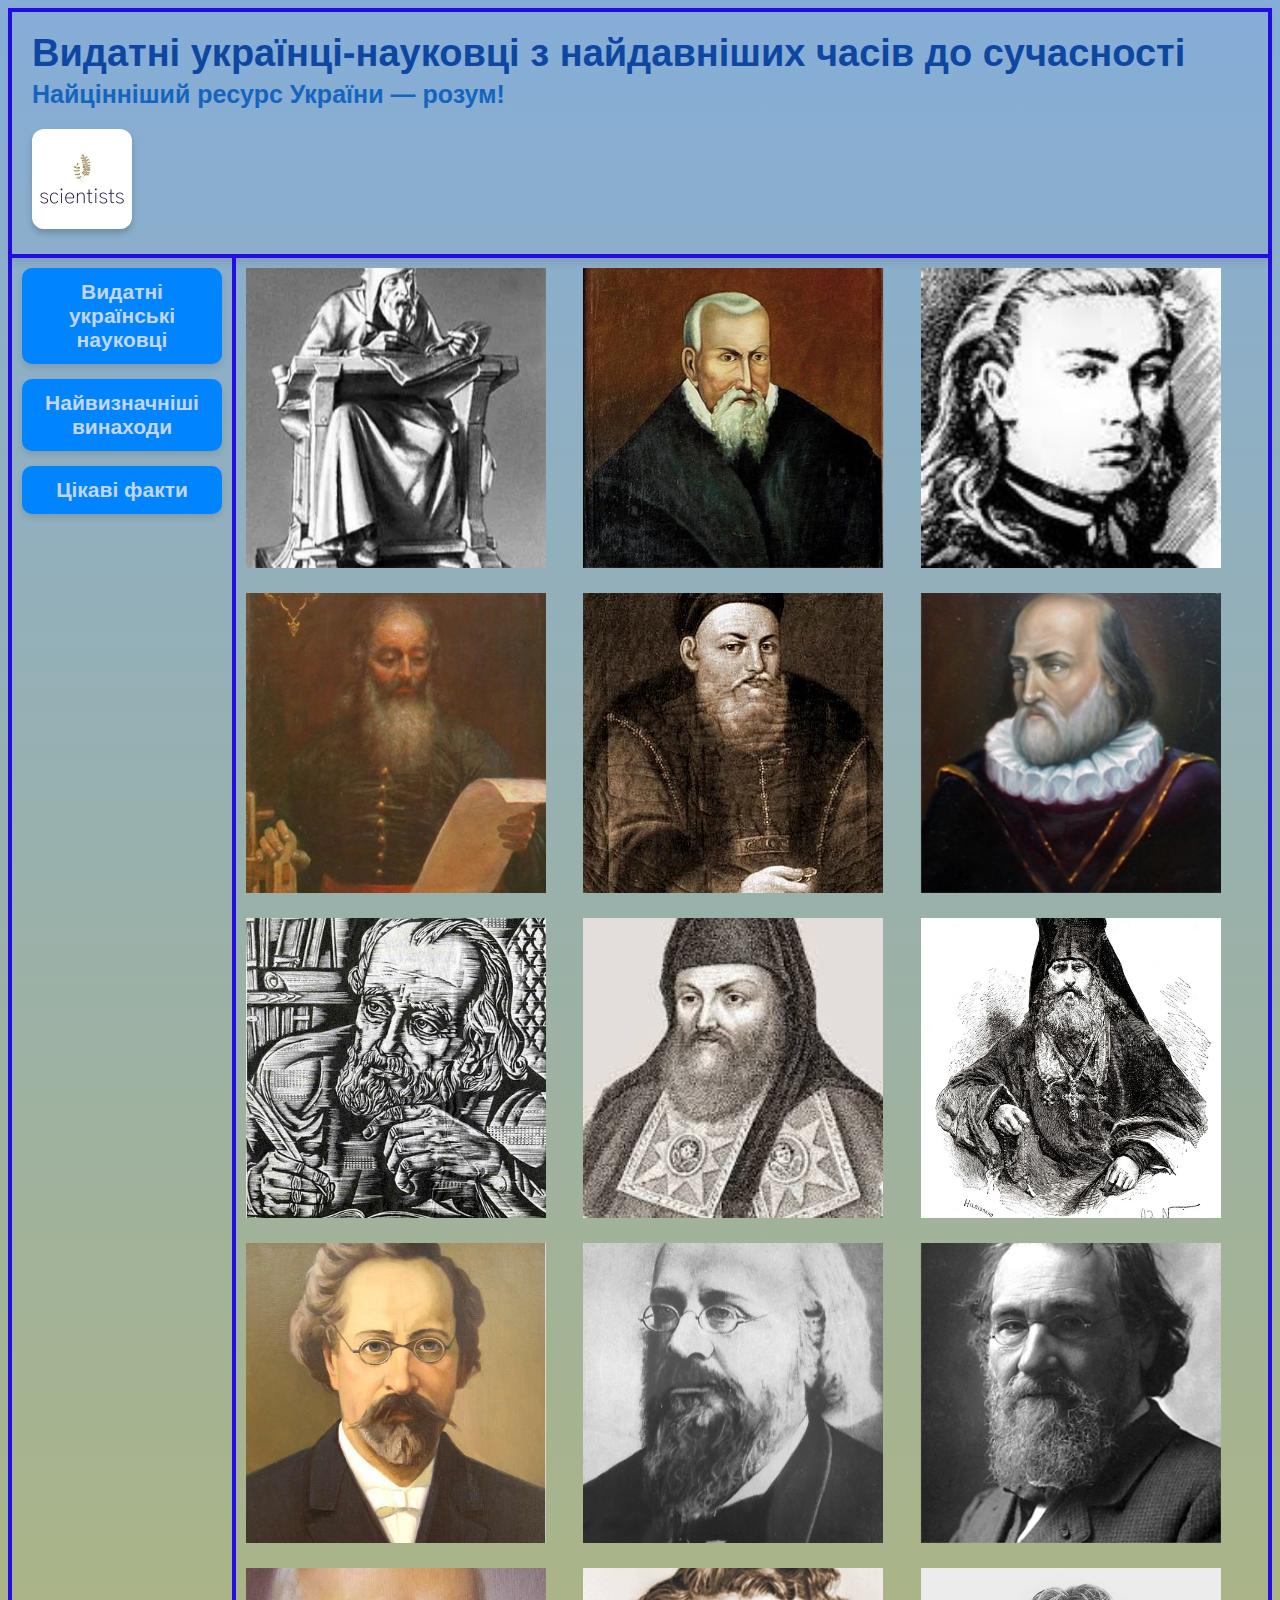
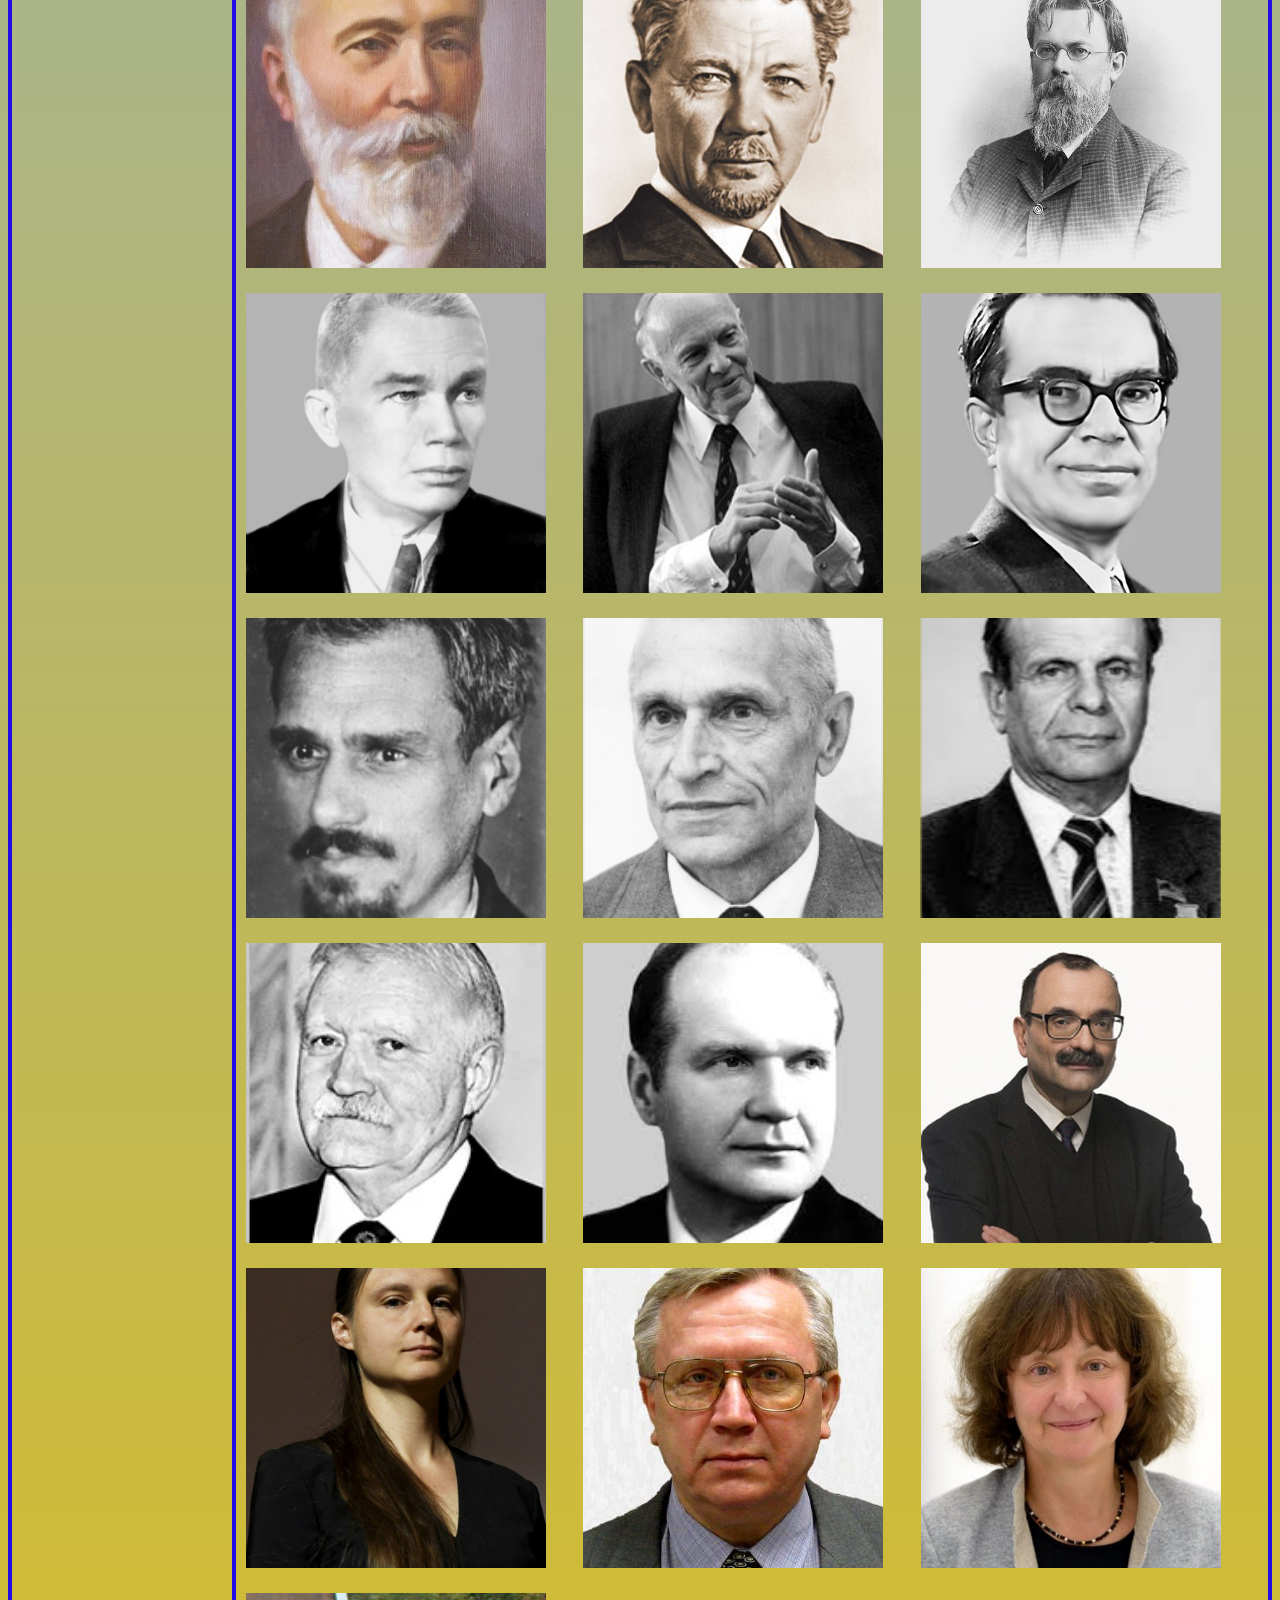
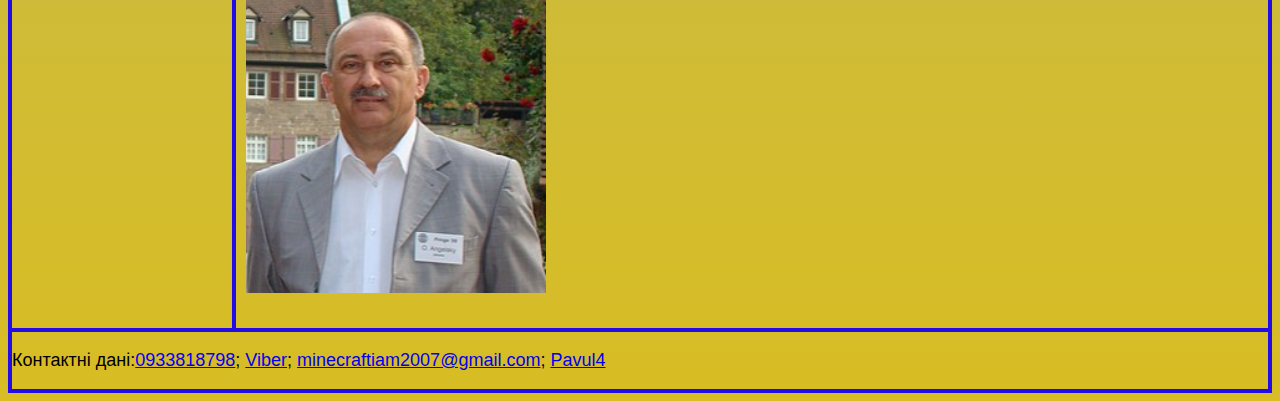
<file: index.html>
<!DOCTYPE html>
<html lang="en">
<head>
    <meta charset="UTF-8">
    <meta name="viewport" content="width=device-width, initial-scale=1.0">
    <title>Видатні українці-науковці з найдавніших часів до сучасності</title>
    <link rel="stylesheet" href="ind.css">
  </head>
<body>
  <header class="site-header">
    <div class="header-content">
      <div class="text-block">
        <h1>Видатні українці-науковці з найдавніших часів до сучасності</h1>
        <h2>Найцінніший ресурс України — розум!</h2>
      </div>
      <div class="logo-block">
        <img src="IMAGE/Preview.png" alt="логотип" height="100">
      </div>
    </div>
  </header>
    <div class="container">
      <aside class="sidebar">
        <ul>
          <li> <a href="index.html">Видатні українські науковці</a></li>
          <li> <a href="body2.html">Найвизначніші винаходи</a></li>
          <li> <a href="body3.html">Цікаві факти</a></li>
        </ul>
      </aside>

      <main class="main-content">

        <div class="gall">
          <div class="flip">
              <div class="flipper">
                  <img src="/IMAGE/Нестор.webp" alt="Front" class="front">
                  <div class="back">Нестор Літописець (1056–1114) – монах Києво-Печерської лаври, автор найдавнішого літопису України, укладеного на початку 12-го століття – «Повісті минулих літ». </div>
              </div>
          </div>
      
          <div class="flip">
              <div class="flipper">
                  <img src="/IMAGE/Georgius_Drohobich.jpg" alt="Front" class="front">
                  <div class="back">Юрій Дрогобич (1450-1494)-вважається першим серед східнослов'янських мислителів автором друкованого твору, виданого латиною, а також першим відомим доктором медицини, який отримав науковий ступінь в європейському університеті. </div>
              </div>
          </div>
      
          <div class="flip">
              <div class="flipper">
                  <img src="/IMAGE/Павло_Русин.jpeg" alt="Front" class="front">
                  <div class="back">Павло Русин із Кросна(1474-1517)-один із зачинателів культури Відродження в Україні. Обстоював ренесансно-гуманістичну ідею про спроможність людини своїми зусиллями, доброчесністю і доблестю дійти богоподібності, досягти земного безсмертя.</div>
              </div>
          </div>

        <div class="flip">
          <div class="flipper">
              <img src="/IMAGE/Ivan_Fedorovjpg.jpg" alt="Front" class="front">
              <div class="back">Іван Федоров(1510-1583)-один із перших східнослов'янських друкарів, гравер.Вважається засновником друкарської справи у Московському царстві. Спільно з Петром Мстиславцем видав 1564 року свою першу книгу — «Апостол». </div>
          </div>
        </div>

        <div class="flip">
          <div class="flipper">
              <img src="/IMAGE/Острозький.webp" alt="Front" class="front">
              <div class="back">Василя-Костянтина Острозького(1526-1608)-Він прославився як меценат, за його сприяння відкрито Острозьку академію, надруковано Острозьку Біблію. Також відомий як найбільший землевласник у Речі Посполитій.</div>
          </div>
        </div>

        <div class="flip">
          <div class="flipper">
              <img src="/IMAGE/10_12_smotryczkyj-02.jpg" alt="Front" class="front">
              <div class="back">Гера́сим Смотри́цький (*?-1594)-У своїй «Граматиці» Смотрицький дав опис структури старослов'янської мови.В її лексиці були українські, білоруські та польські сліва.Створив українсько-білоруський варіант старослов'янської мови.</div>
          </div>
        </div>

        <div class="flip">
          <div class="flipper">
              <img src="/IMAGE/Памво-Беринда.jpg" alt="Front" class="front">
              <div class="back">Памво́ Бери́нда (1570 - 1632)-український енциклопедист, друкар і гравер, видатна постать культурно-освітнього руху Галичини 17 століття. Найвизначніша праця — друкований український словник «Лексіконъ славенорωсскїй альбо Именъ тлъкованїє». </div>
          </div>
        </div>

        <div class="flip">
          <div class="flipper">
              <img src="/IMAGE/Іконтій.jfif" alt="Front" class="front">
              <div class="back">Іноке́нтій Ґі́зель(1600-1683)-«батько» малоросійського москвофільства, своєрідною предтечею ідейного українського москвофільства й малоросійства.Йому приписують написання київського «Синопсису». </div>
          </div>
        </div>

        <div class="flip">
          <div class="flipper">
              <img src="/IMAGE/феофан.jpg" alt="Front" class="front">
              <div class="back">Феофан Прокопович (1681–1736) – видатний український богослов, філософ, письменник і реформатор церкви в Російській імперії. Він був одним із головних ідеологів реформ Петра I, зокрема церковної реформи, яка призвела до створення Святійшого Синоду. </div>
          </div>
        </div>

        <div class="flip">
          <div class="flipper">
              <img src="/IMAGE/Vladimir_Betz.jfif" alt="Front" class="front">
              <div class="back">Володимир Олексійович Бец (1834–1894) – видатний український анатом, гістолог і фізіолог. Він відомий своїми дослідженнями будови головного мозку, зокрема відкриттям гігантських пірамідних нейронів кори головного мозку, які згодом назвали клітинами Беца. </div>
          </div>
        </div>

        <div class="flip">
          <div class="flipper">
              <img src="/IMAGE/Хржонщевський.jpg" alt="Front" class="front">
              <div class="back">Никанор Адамович Хржонщевський (1836–1906) – український та російський лікар, патофізіолог і громадський діяч. Один із засновників Київської школи патологічної фізіології, досліджував запалення, терморегуляцію та інфекційні хвороби. Викладав у Київському університеті, сприяючи розвитку медичної науки.</div>
          </div>
        </div>

        <div class="flip">
          <div class="flipper">
              <img src="/IMAGE/Ilya_Mechnikov_nobel.jpg" alt="Front" class="front">
              <div class="back">Ілля Ілліч Мечников (1845–1916) – видатний український біолог, один із засновників імунології. Він відкрив явище фагоцитозу, за що отримав Нобелівську премію з медицини (1908). Також досліджував старіння, мікрофлору кишечника та роль пробіотиків. Працював в Одеському університеті та Пастерівському інституті в Парижі.</div>
          </div>
        </div>

        <div class="flip">
          <div class="flipper">
              <img src="/IMAGE/полюй.jpg" alt="Front" class="front">
              <div class="back">Іван Павлович Пулюй (1845–1918) – український фізик, електротехнік і винахідник, зробив значний внесок у розвиток рентгенівських променів. Він ще до Вільгельма Рентгена досліджував катодні промені та створив лампу, що дозволяла отримувати зображення кісток. Був професором і ректором Німецької вищої технічної школи в Празі. </div>
          </div>
        </div>

        <div class="flip">
          <div class="flipper">
              <img src="/IMAGE/TymoshenkoSP18781972.jpg" alt="Front" class="front">
              <div class="back">Степан Прокопович Тимошенко (1878–1972) – видатний український інженер-механік, учений у галузі опору матеріалів, теорії пружності та будівельної механіки. Його праці стали основою сучасної механіки й інженерної науки. Викладав у Київському політехнічному інституті. Став одним із засновників інженерної школи механіки. </div>
          </div>
        </div>


        <div class="flip">
          <div class="flipper">
              <img src="/IMAGE/Володимир Іванович Вернадський .jpg" alt="Front" class="front">
              <div class="back">Володимир Іванович Вернадський (1863–1945) – видатний український і російський науковець, засновник вчення про ноосферу та біогеохімію. Він був одним із перших президентів Української академії наук (1918) та зробив значний внесок у дослідження геохімічних процесів і ролі живих організмів у формуванні Землі. </div>
          </div>
        </div>


        <div class="flip">
          <div class="flipper">
              <img src="/IMAGE/Bogomolecy Oleksandr Oleksandrovich.jpg" alt="Front" class="front">
              <div class="back">Олександр Олександрович Богомолець (1881–1946) – видатний український учений-патофізіолог, президент Академії наук УРСР. Він зробив значний внесок у вивчення імунітету, старіння та ендокринної системи. Його праці сприяли розвитку трансплантології та створенню антифізіологічної сироватки, яка використовувалася для лікування інфекцій і стимуляції загоєння ран. </div>
          </div>
        </div>

        <div class="flip">
          <div class="flipper">
              <img src="/IMAGE/Патон.jpg" alt="Front" class="front">
              <div class="back">Борис Євгенович Патон (1918–2020) — видатний український вчений у галузі металургії та зварювання, багаторічний президент НАН України. Він першим у світі застосував зварювання в космосі. Його найвідоміша праця — розробка методів електрозварювання, зокрема зварювання живих тканин, що стало проривом у медицині та промисловості. </div>
          </div>
        </div>

        <div class="flip">
          <div class="flipper">
              <img src="/IMAGE/Глушков.jpg" alt="Front" class="front">
              <div class="back">Віктор Михайлович Глушков (1923–1982) — видатний український математик і кібернетик, засновник Інституту кібернетики НАН України. Один із піонерів розробки теорії цифрових обчислювальних машин та автоматизованих систем управління. Його найвідоміша праця — створення концепції Єдиної державної системи управління економікою (ОГАС) </div>
          </div>
        </div>
      
        <div class="flip">
          <div class="flipper">
              <img src="/IMAGE/Кондратюк,_Юрий.jpg" alt="Front" class="front">
              <div class="back">Юрій Кондратюк (справжнє ім'я Олександр Гнатович Шаргей, 1897–1942) — український інженер, теоретик космонавтики, один із піонерів освоєння космосу. Його найвідоміша праця — розрахунок оптимальної траєкторії польоту до Місяця («трас Кондратюка»), яку згодом використали в американській програмі «Аполлон».</div>
          </div>
        </div>

        
        <div class="flip">
          <div class="flipper">
              <img src="/IMAGE/Amosov.png" alt="Front" class="front">
              <div class="back">Микола Михайлович Амосов (1913–2002) — видатний український кардіохірург, біокібернетик та письменник. Він розробив унікальні методи хірургії серця, зокрема штучні клапани, і став засновником біокібернетики в медицині. Його найвідоміша праця — дослідження в галузі серцево-судинної хірургії та книга "Думки і серце"</div>
          </div>
        </div>

        
        <div class="flip">
          <div class="flipper">
              <img src="/IMAGE/костюк.jfif" alt="Front" class="front">
              <div class="back">Платона Григоровича Костюка (1924–2010) — видатного українського нейрофізіолога, академіка НАН України. Він зробив значний внесок у дослідження роботи нервової системи, зокрема відкрив механізми транспорту іонів через мембрани нервових клітин. Його дослідження стали основою для розвитку нейрофізіології та фармакології.
              </div>
          </div>
        </div>

        
        <div class="flip">
          <div class="flipper">
              <img src="/IMAGE/xGeorgievskiy.webp" alt="Front" class="front">
              <div class="back">​Віктор Петрович Георгієвський (1937–2017) — видатний український вчений у галузі фармації та хімії лікарських засобів, автор понад 500 наукових праць, зокрема 10 монографій, 74 патентів та 36 авторських свідоцтв.Однією з його ключових робіт є участь у створенні Державної Фармакопеї України, вона стала основою для контролю якості лікарських засобів у країні.</div>
          </div>
        </div>

        
        <div class="flip">
          <div class="flipper">
              <img src="/IMAGE/Ігор Рафаїлович Юхновський.jfif" alt="Front" class="front">
              <div class="back">Ігор Рафаїлович Юхновський (1925–2022) — видатний український фізик-теоретик, академік НАН України, державний і громадський діяч. Основні напрями його наукових досліджень — статистична фізика, квантова механіка та фізика конденсованого стану.Його найвідоміша праця — теорія фазових переходів у багаточастинкових системах</div>
          </div>
        </div>

        
        <div class="flip">
          <div class="flipper">
              <img src="/IMAGE/striha-712x412.jpg" alt="Front" class="front">
              <div class="back">​Максим Віталійович Стріха(1961) — український науковець, перекладач і громадський діяч. Одна з його відомих праць — «Український художній переклад: між літературою і націєтворенням». У цій книзі він досліджує історію українського художнього перекладу від княжої доби до сучасності, аналізуючи його вплив на формування національної ідентичності.</div>
          </div>
        </div>

        
        <div class="flip">
          <div class="flipper">
              <img src="/IMAGE/марина.jpeg" alt="Front" class="front">
              <div class="back">Марина В’язовська (нар. 1984) — видатна українська математик, докторка наук.Вона стала всесвітньо відомою завдяки розв'язанню задачі пакування куль у 8-вимірному просторі, що було одним із ключових відкриттів у сфері дискретної геометрії.Вона отримала Медаль Філдса у 2022 році — найпрестижнішу нагороду в математиці</div>
          </div>
        </div>

        
        <div class="flip">
          <div class="flipper">
              <img src="/IMAGE/Izotov.jpg" alt="Front" class="front">
              <div class="back">Юрій Ізотов — український астрофізик, академік НАН України, дослідник карликових галактик і процесів зореутворення. Його найважливіша праця — відкриття галактики J0811+4730 (2017) з рекордно низьким вмістом важких елементів, що допомагає зрозуміти еволюцію перших галактик у Всесвіті.</div>
          </div>
        </div>

        
        <div class="flip">
          <div class="flipper">
              <img src="/IMAGE/gAyTebEcSEWMqH6tzvV5_febs2023_rodnina.jpg" alt="Front" class="front">
              <div class="back">​Марина Володимирівна Родніна (1960) — українська науковиця, професор біохімії, член Німецької академії наук Леопольдіна. Вона відома своїми дослідженнями механізмів функціонування рибосом під час трансляції. У 2016 році Марина Родніна була удостоєна престижної премії імені Лейбніца за видатні наукові досягнення в галузі біохімії. </div>
          </div>
        </div>

        <div class="flip">
          <div class="flipper">
              <img src="/IMAGE/Ангельський_Олег_В'ячеславович.jpg" alt="Front" class="front">
              <div class="back">​Олег В'ячеславович Ангельський (1957) — український інженер-оптик, доктор фізико-математичних наук (1991), професор (1991), академік АН ВШ України. Він є директором Інституту фізико-технічних та комп'ютерних наук Чернівецького національного університету імені Юрія Федьковича. У 1991 році став першим українцем, удостоєним премії імені Галілео Галілея</div>
          </div>
        </div>

        
      
      
          
      </div>
      </main>
    </div>

</body>
<footer>
  <p>Контактні дані:<a href="tel:+380933818798">0933818798</a>;
<a href="viber://chat?number=%2B380933818798">Viber</a>; <a href="mailto:mail@minecraftiam2007@gmail.com">minecraftiam2007@gmail.com</a>;
<a href="https://t.me/Pavul4">Pavul4</a></p>

</footer>
</html>
</file>
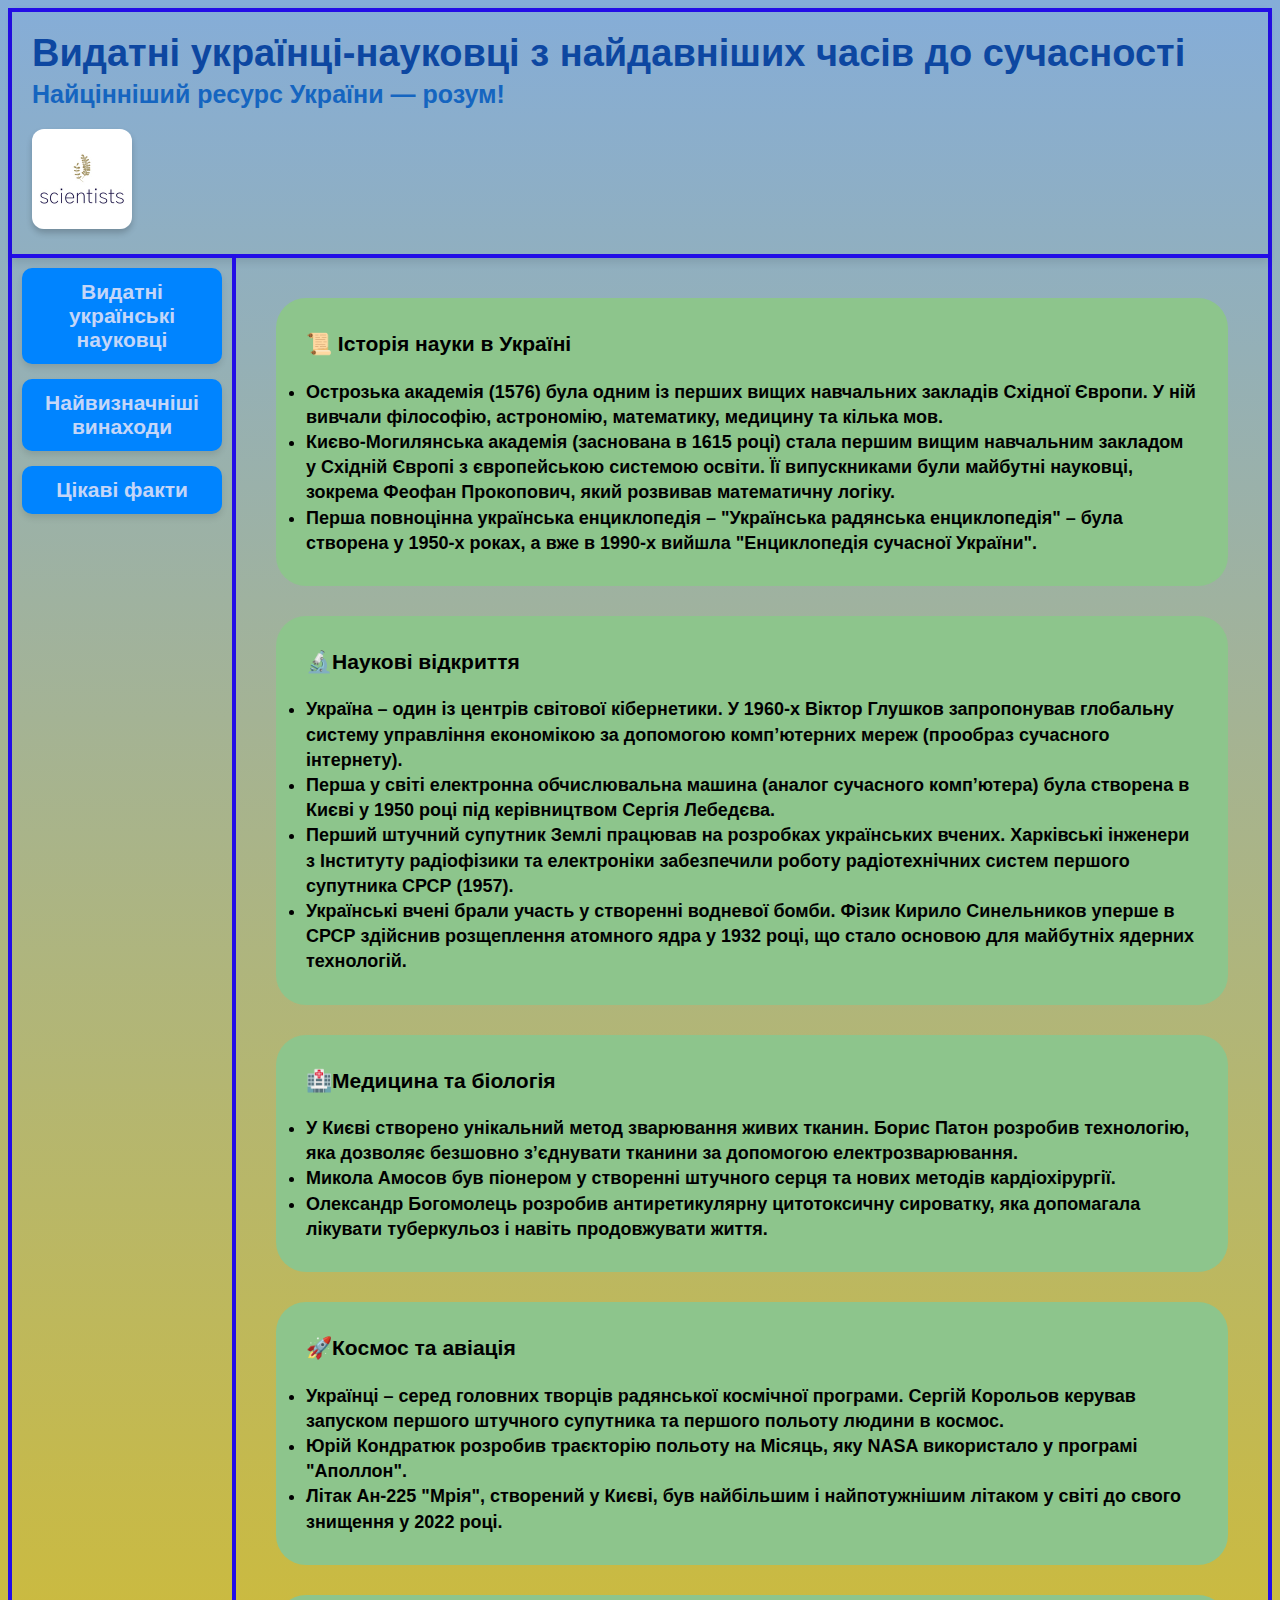
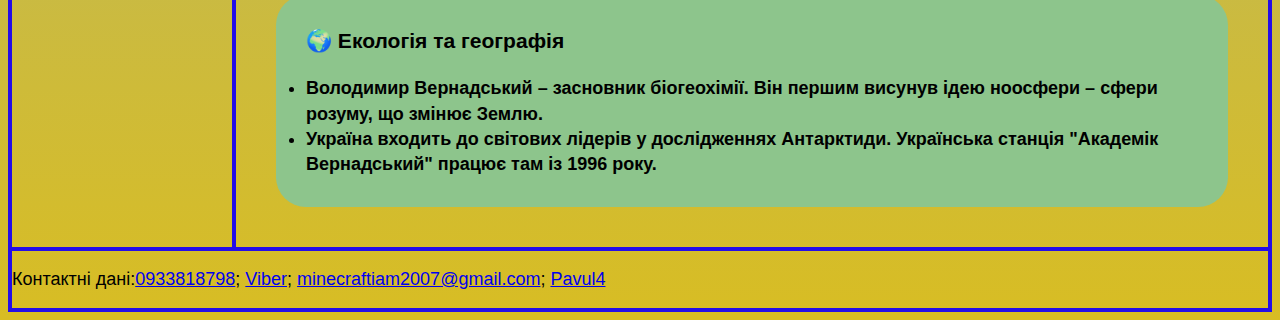
<file: body3.html>
<!DOCTYPE html>
<html lang="en">
<head>
    <meta charset="UTF-8">
    <meta name="viewport" content="width=device-width, initial-scale=1.0">
    <title>Видатні українці-науковці з найдавніших часів до сучасності</title>
    <link rel="stylesheet" href="ind.css">
  </head>
  <body>
    <header class="site-header">
      <div class="header-content">
        <div class="text-block">
          <h1>Видатні українці-науковці з найдавніших часів до сучасності</h1>
          <h2>Найцінніший ресурс України — розум!</h2>
        </div>
        <div class="logo-block">
          <img src="Preview.png" alt="логотип" height="100">
        </div>
      </div>
    </header>
    <div class="container">
      <aside class="sidebar">
        <ul>
          <li> <a href="index.html">Видатні українські науковці</a></li>
          <li> <a href="body2.html">Найвизначніші винаходи</a></li>
          <li> <a href="body3.html">Цікаві факти</a></li>
        </ul>
        
      </aside>
      <main class="main-content">
        
        <div class="cont2">
          <h3>📜 Історія науки в Україні</h3>
          <li>Острозька академія (1576) була одним із перших вищих навчальних закладів Східної Європи. У ній вивчали філософію, астрономію, математику, медицину та кілька мов.</li>
          <li>Києво-Могилянська академія (заснована в 1615 році) стала першим вищим навчальним закладом у Східній Європі з європейською системою освіти. Її випускниками були майбутні науковці, зокрема Феофан Прокопович, який розвивав математичну логіку.</li>
          <li>Перша повноцінна українська енциклопедія – "Українська радянська енциклопедія" – була створена у 1950-х роках, а вже в 1990-х вийшла "Енциклопедія сучасної України".</li>
        </div>

        <div class="cont2">
          <h3>🔬Наукові відкриття</h3>
          <li>Україна – один із центрів світової кібернетики. У 1960-х Віктор Глушков запропонував глобальну систему управління економікою за допомогою комп’ютерних мереж (прообраз сучасного інтернету).</li>
          <li>Перша у світі електронна обчислювальна машина (аналог сучасного комп’ютера) була створена в Києві у 1950 році під керівництвом Сергія Лебедєва.</li>
          <li>Перший штучний супутник Землі працював на розробках українських вчених. Харківські інженери з Інституту радіофізики та електроніки забезпечили роботу радіотехнічних систем першого супутника СРСР (1957).</li>
          <li>Українські вчені брали участь у створенні водневої бомби. Фізик Кирило Синельников уперше в СРСР здійснив розщеплення атомного ядра у 1932 році, що стало основою для майбутніх ядерних технологій.</li>
        </div>

        <div class="cont2">
          <h3>🏥Медицина та біологія</h3>
          <li>У Києві створено унікальний метод зварювання живих тканин. Борис Патон розробив технологію, яка дозволяє безшовно з’єднувати тканини за допомогою електрозварювання.</li>
          <li>Микола Амосов був піонером у створенні штучного серця та нових методів кардіохірургії.</li>
          <li>Олександр Богомолець розробив антиретикулярну цитотоксичну сироватку, яка допомагала лікувати туберкульоз і навіть продовжувати життя.</li>
        </div>

        <div class="cont2">
          <h3>🚀Космос та авіація</h3>
          <li>Українці – серед головних творців радянської космічної програми. Сергій Корольов керував запуском першого штучного супутника та першого польоту людини в космос.</li>
          <li>Юрій Кондратюк розробив траєкторію польоту на Місяць, яку NASA використало у програмі "Аполлон".</li>
          <li>Літак Ан-225 "Мрія", створений у Києві, був найбільшим і найпотужнішим літаком у світі до свого знищення у 2022 році.</li>
        </div>

        <div class="cont2">
          <h3>🌍 Екологія та географія</h3>
          <li>Володимир Вернадський – засновник біогеохімії. Він першим висунув ідею ноосфери – сфери розуму, що змінює Землю.</li>
          <li>Україна входить до світових лідерів у дослідженнях Антарктиди. Українська станція "Академік Вернадський" працює там із 1996 року.</li>
        </div>



      </main>
    </div>

</body>
<footer>
  <p>Контактні дані:<a href="tel:+380933818798">0933818798</a>;
<a href="viber://chat?number=%2B380933818798">Viber</a>; <a href="mailto:mail@minecraftiam2007@gmail.com">minecraftiam2007@gmail.com</a>;
<a href="https://t.me/Pavul4">Pavul4</a></p>
</footer>
</html>
</file>
<file: ind.css>
body {
    font-family: 'Gill Sans', 'Gill Sans MT', Calibri, 'Trebuchet MS', sans-serif;
    font-size: 18px;
    background: linear-gradient(to bottom, #85add8, #d8bd23);
    border-right: 4px solid rgb(35, 13, 231); 
    border-left: 4px solid rgb(35, 13, 231); 
    border-bottom: 4px solid rgb(35, 13, 231); 
}

.i1 {
    display: flex;
    justify-content: right;
    margin-top: -100px;
  }

  .site-header {
    padding: 20px;
    border-top: 4px solid #230de7;
    border-bottom: 4px solid #230de7;
    box-shadow: 0 4px 8px rgba(0,0,0,0.1);
  }
  
  .header-content {
    display: flex;
    justify-content: space-between;
    align-items: center;
    flex-wrap: wrap; 
    gap: 20px;
  }
  
  .text-block h1 {
    font-size: 38px;
    margin: 0;
    color: #0d47a1;
  }
  
  .text-block h2 {
    font-size: 25px;
    margin: 5px 0 0;
    color: #1565c0;
  }
  
  .logo-block img {
    height: 100px;
    border-radius: 12px;
    box-shadow: 0 4px 6px rgba(0,0,0,0.2);
  }

footer {
    border-top: 4px solid rgb(35, 13, 231); 
}

.i2 {
    display: flex;
    justify-content: right;
    margin-top: -50px;
}

.container {
    display: flex;
  }
  
.sidebar {
    width: 200px;
  border-right: 4px solid rgb(35, 13, 231);
  padding: 10px;
  }

  .sidebar ul {
    list-style-type: none;
    padding: 0;
    margin: 0;
    display: flex;
    flex-direction: column;
    gap: 15px;
  }

  .sidebar li a {
    display: block;
    text-decoration: none;
    background-color: #0084ff;
    color: rgb(196, 214, 248);
    padding: 12px 15px;
    border-radius: 10px;
    font-weight: bold;
    font-size: 21px;
    text-align: center;
    transition: all 0.2s ease;
    box-shadow: 0 4px 6px rgba(0,0,0,0.1);
  }
  
  .sidebar li a:hover {
    background-color: #fffb10;
    color: blue;
    transform: scale(1.05);
    box-shadow: 0 6px 10px rgba(0,0,0,0.2);
  }
  
  .main-content {
    flex: 1; 
    padding: 10px;
  }


  .gall {
    display: grid;
    grid-template-columns: repeat(auto-fill, minmax(300px, 1fr));
    perspective: 1000px;
}

.flip {
    width: 300px;
    height: 300px;
    margin-bottom: 25px;
}

.flipper {
    width: 100%;
    height: 100%;
    position: relative;
    transform-style: preserve-3d;
    transition: transform 0.7s;
}

.flip:hover .flipper {
    transform: rotateY(180deg);
}

.front, .back {
    width: 100%;
    height: 100%;
    position: absolute;
    backface-visibility: hidden;
    display: flex;
    align-items: center;
    justify-content: center;
    text-align: center;
}

.front {
    object-fit: cover;
}

.back {
    background: linear-gradient(to bottom, #4b9cf1 50%, #f3de67 50%);
    color: rgb(0, 0, 0);
    transform: rotateY(180deg);
    font-size: 20px;
    font-weight: bold;
    padding: 0px;
    border-radius: 10px;
    text-align: center;
  }
.cont {
    display: flex;
    align-items: center; 
    background: #cbcc87;
    padding: 10px;
    margin: 10px;
    border-radius: 10px;
    font-weight: bold;
    line-height: 1.4
}

.text {
    flex: 1; 
    padding: 10px;
}

.im {
    margin-left: 20px;
}

.cont2 {
    background: #8dc58c;
    font-weight: bold;
    padding: 10px;
    margin: 30px;
    border-radius: 30px;
    flex: 1; 
    padding: 30px;
    padding-top: 10px;
    line-height: 1.4
}
</file>
